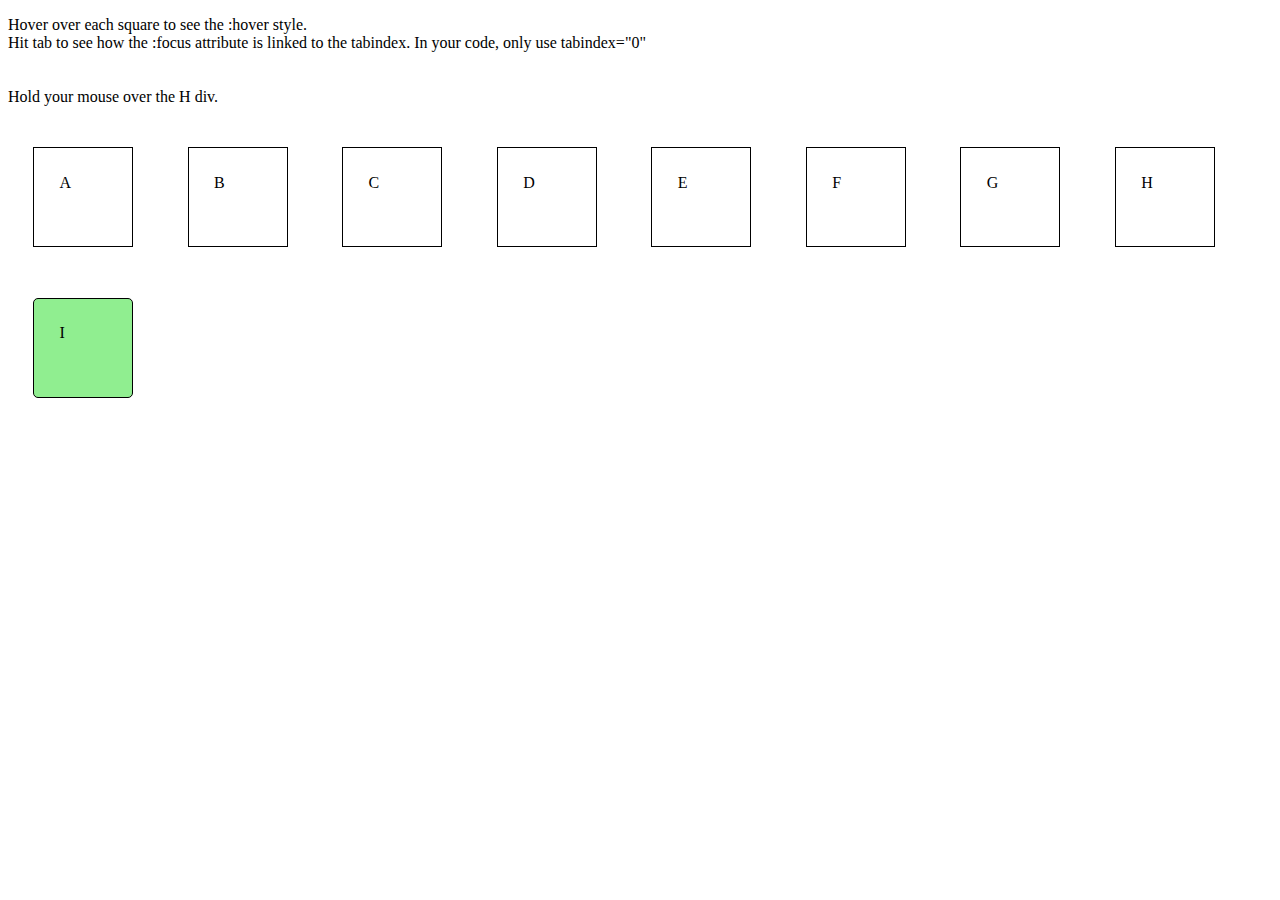
<file: CodeTogether-03-04/index.html>
<!DOCTYPE html>
<html lang="en">
  <head>
    <meta charset="UTF-8" />
    <title>Lets Position</title>
    <!-- <link rel="stylesheet" type="text/css" href="css/animateNotMine.css" /> -->
    <link rel="stylesheet" type="text/css" href="css/animate.css" />
  </head>
  <body>
    <p>
      Hover over each square to see the :hover style.<br />
      Hit tab to see how the :focus attribute is linked to the tabindex. In your
      code, only use tabindex="0"<br />
      <br /><br />Hold your mouse over the H div.
    </p>

    <div tabindex="1">A</div>
    <div tabindex="3">B</div>
    <div tabindex="2">C</div>
    <div tabindex="4">D</div>
    <div tabindex="6">E</div>
    <div tabindex="5">F</div>
    <div tabindex="7">G</div>
    <div tabindex="8">H</div>
    <div tabindex="9" class="animate">I</div>
  </body>
</html>
</file>
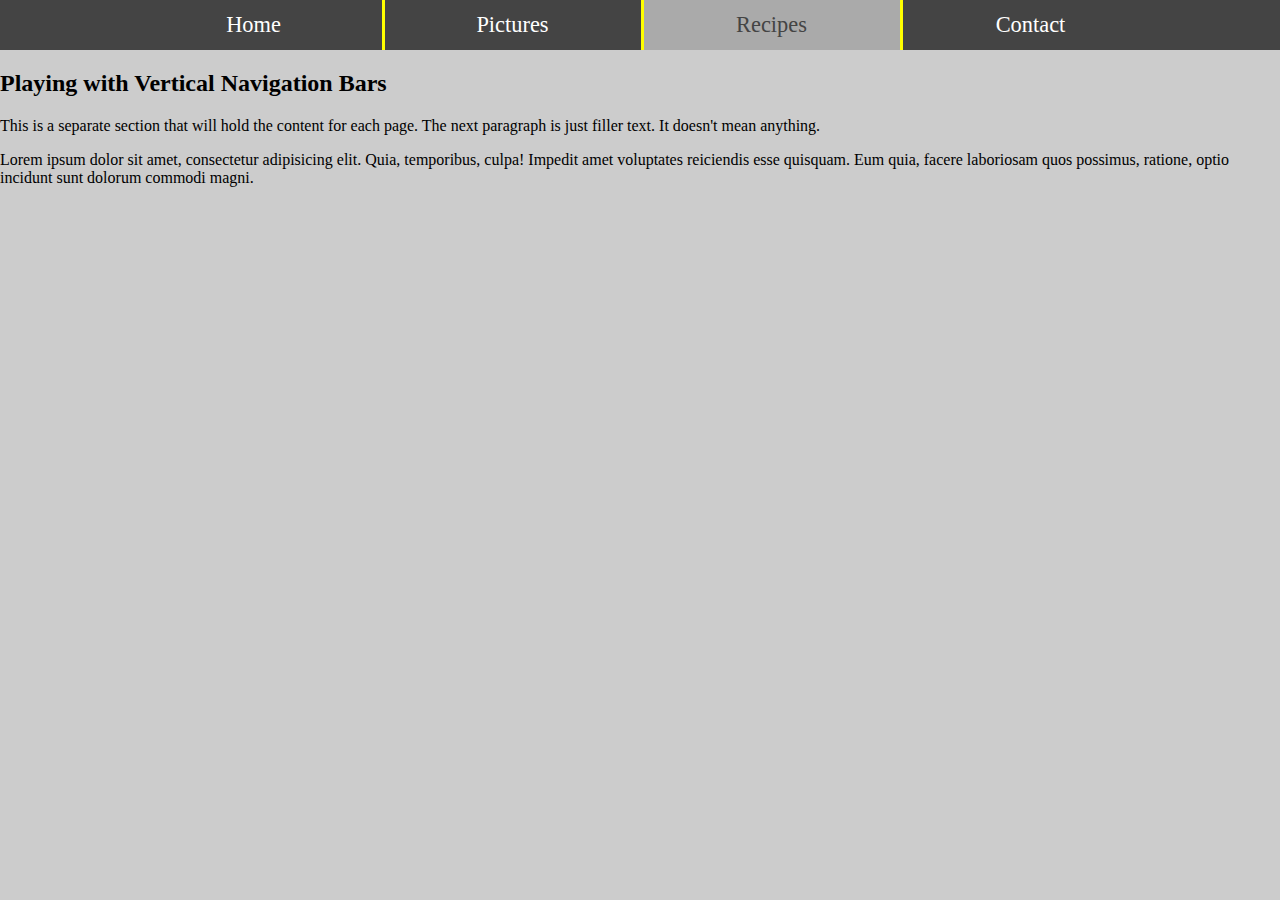
<file: Samples/Dropdown-Navigation/index.html>
<!DOCTYPE html>
<html lang="en">
  <head>
    <meta charset="UTF-8" />
    <title>Styled Navigation</title>
    <link rel="stylesheet" href="css/styleNotMine.css" />
  </head>
  <body>
    <nav>
      <ul>
        <li><a href="#">Home</a></li>
        <li>
          <a href="#">Pictures</a>
          <ul>
            <li><a href="#">2015</a></li>
            <li><a href="#">2014</a></li>
            <li><a href="#">2013</a></li>
          </ul>
        </li>
        <li>
          <a href="#" class="active">Recipes</a>
          <ul>
            <li><a href="#">Appetizers</a></li>
            <li><a href="#">Main</a></li>
            <li><a href="#">Desserts</a></li>
          </ul>
        </li>
        <li><a href="#">Contact</a></li>
      </ul>
    </nav>
    <section>
      <h2>Playing with Vertical Navigation Bars</h2>
      <p>
        This is a separate section that will hold the content for each page. The
        next paragraph is just filler text. It doesn't mean anything.
      </p>
      <p>
        Lorem ipsum dolor sit amet, consectetur adipisicing elit. Quia,
        temporibus, culpa! Impedit amet voluptates reiciendis esse quisquam. Eum
        quia, facere laboriosam quos possimus, ratione, optio incidunt sunt
        dolorum commodi magni.
      </p>
    </section>
  </body>
</html>
</file>
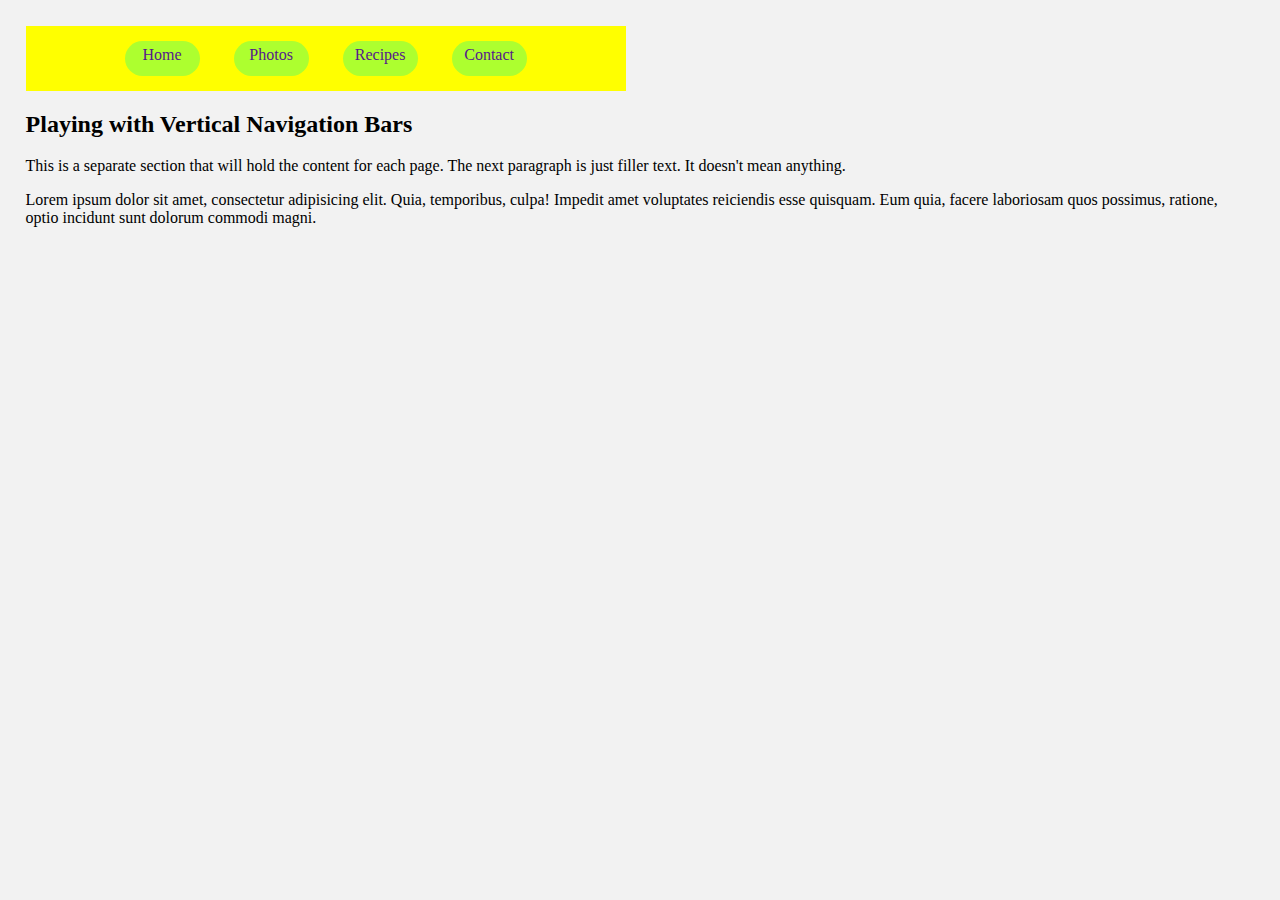
<file: Samples/Horizontal-Navigation/index.html>
<!DOCTYPE html>
<html lang="en">
  <head>
    <meta charset="UTF-8" />
    <title>Styled Navigation</title>
    <link rel="stylesheet" href="css/style.css" />
    <!-- <link rel="stylesheet" href="css/styleNotMine.css" /> -->
  </head>
  <body>
    <nav>
      <a href="">Home</a>
      <a href="" class="current">Photos</a>
      <a href="">Recipes</a>
      <a href="">Contact</a>
    </nav>
    <section>
      <h2>Playing with Vertical Navigation Bars</h2>

      <p>
        This is a separate section that will hold the content for each page. The
        next paragraph is just filler text. It doesn't mean anything.
      </p>

      <p>
        Lorem ipsum dolor sit amet, consectetur adipisicing elit. Quia,
        temporibus, culpa! Impedit amet voluptates reiciendis esse quisquam. Eum
        quia, facere laboriosam quos possimus, ratione, optio incidunt sunt
        dolorum commodi magni.
      </p>
    </section>
  </body>
</html>
</file>
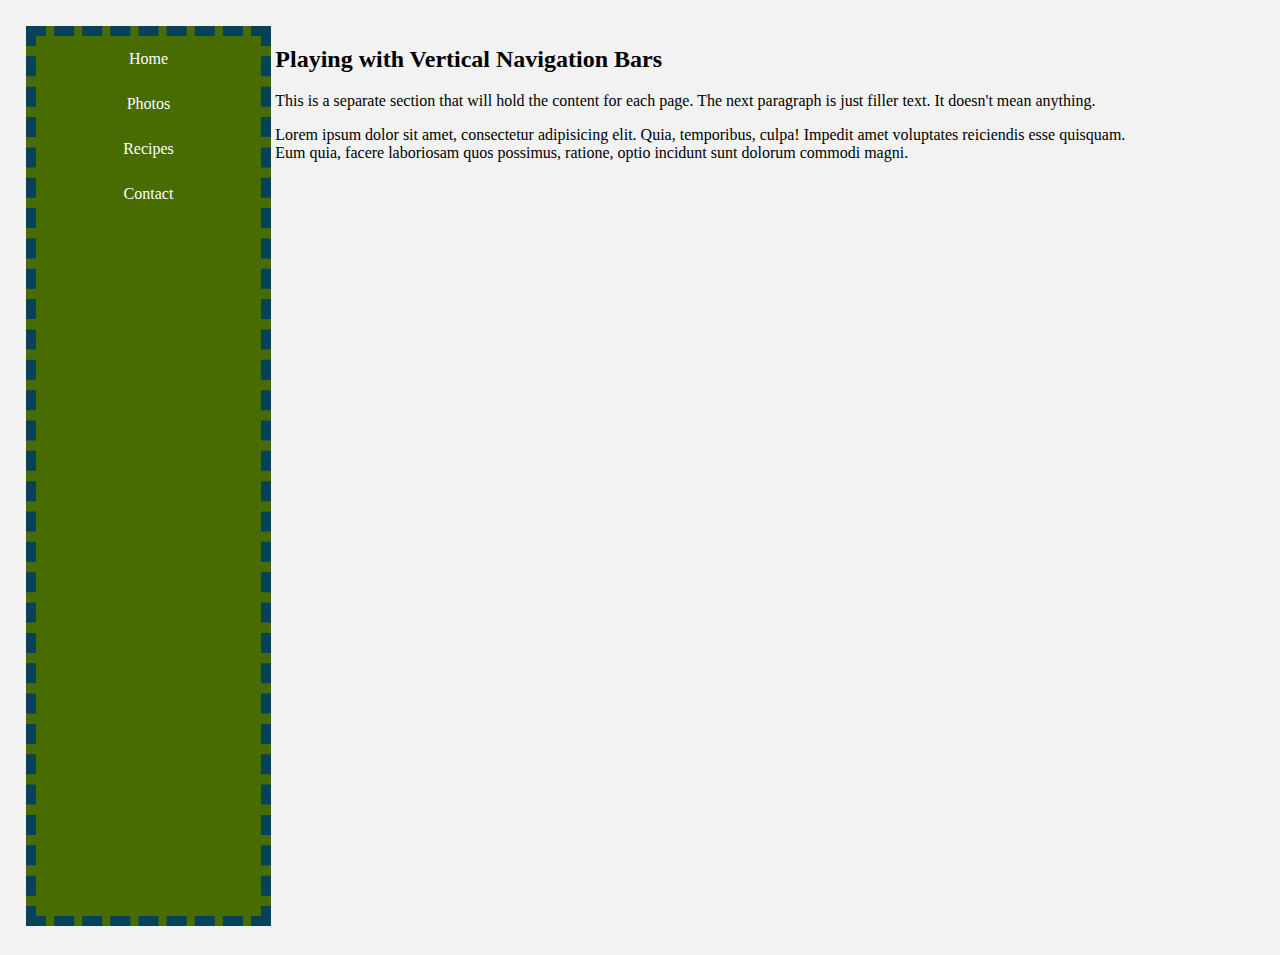
<file: Samples/Vertical-Navigation/index.html>
<!DOCTYPE html>
<html lang="en">
  <head>
    <meta charset="UTF-8" />
    <title>Styled Navigation</title>
    <link rel="stylesheet" href="css/style.css" />
    <!-- <link rel="stylesheet" href="css/styleNotMine.css" /> -->
  </head>
  <body>
    <nav>
      <a href="">Home</a>
      <a href="">Photos</a>
      <a href="">Recipes</a>
      <a href="">Contact</a>
    </nav>
    <section>
      <h2>Playing with Vertical Navigation Bars</h2>

      <p>
        This is a separate section that will hold the content for each page. The
        next paragraph is just filler text. It doesn't mean anything.
      </p>

      <p>
        Lorem ipsum dolor sit amet, consectetur adipisicing elit. Quia,
        temporibus, culpa! Impedit amet voluptates reiciendis esse quisquam. Eum
        quia, facere laboriosam quos possimus, ratione, optio incidunt sunt
        dolorum commodi magni.
      </p>
    </section>
  </body>
</html>
</file>
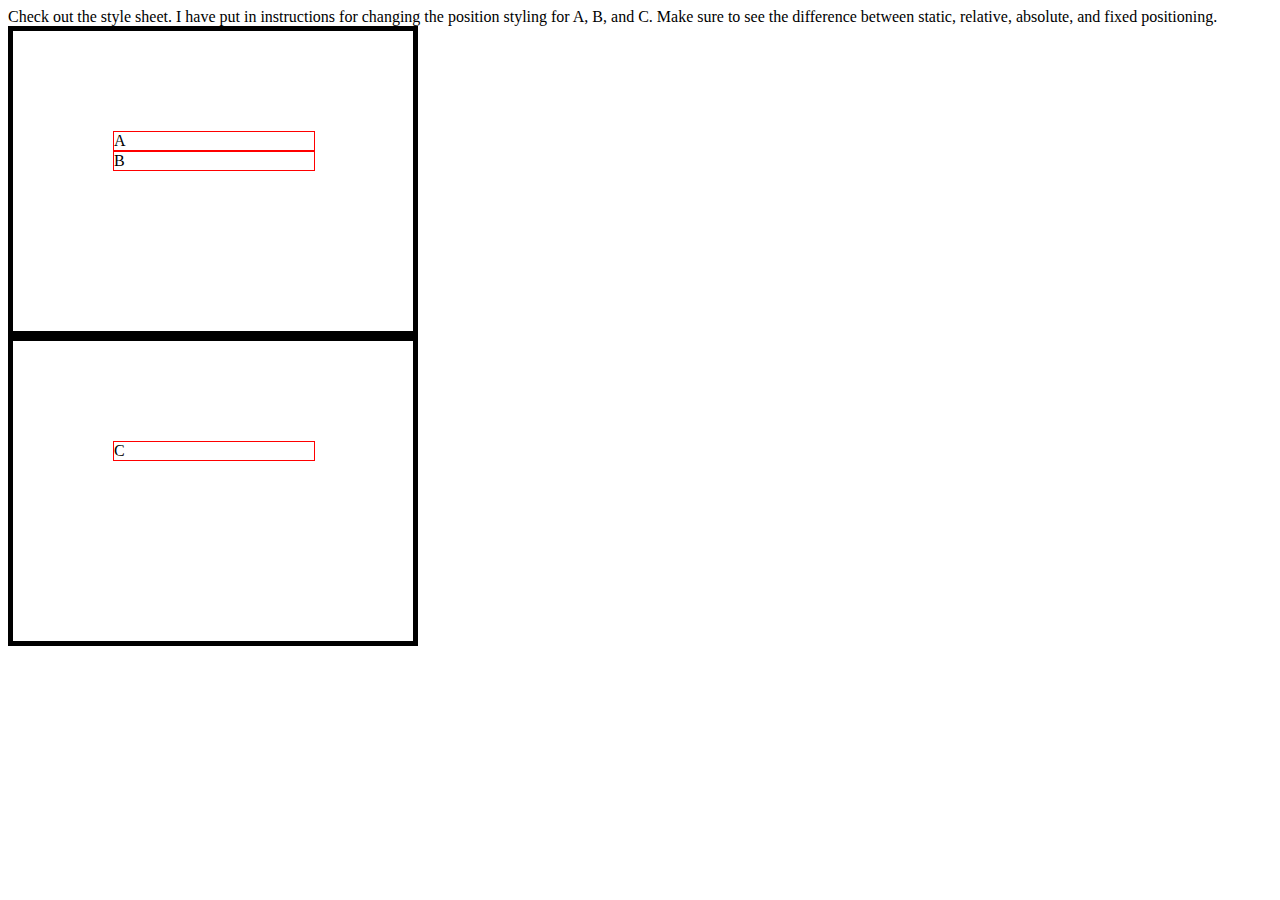
<file: Samples/Positioning/positioning.html>
<!DOCTYPE html>
<html lang="en">
  <head>
    <meta charset="UTF-8" />
    <title>Positioning Example</title>
    <link rel="stylesheet" href="css/positioning.css" />
  </head>
  <body>
    Check out the style sheet. I have put in instructions for changing the
    position styling for A, B, and C. Make sure to see the difference between
    static, relative, absolute, and fixed positioning.
    <div>
      <p>A</p>
      <p>B</p>
    </div>

    <div>
      <p>C</p>
    </div>
  </body>
</html>
</file>
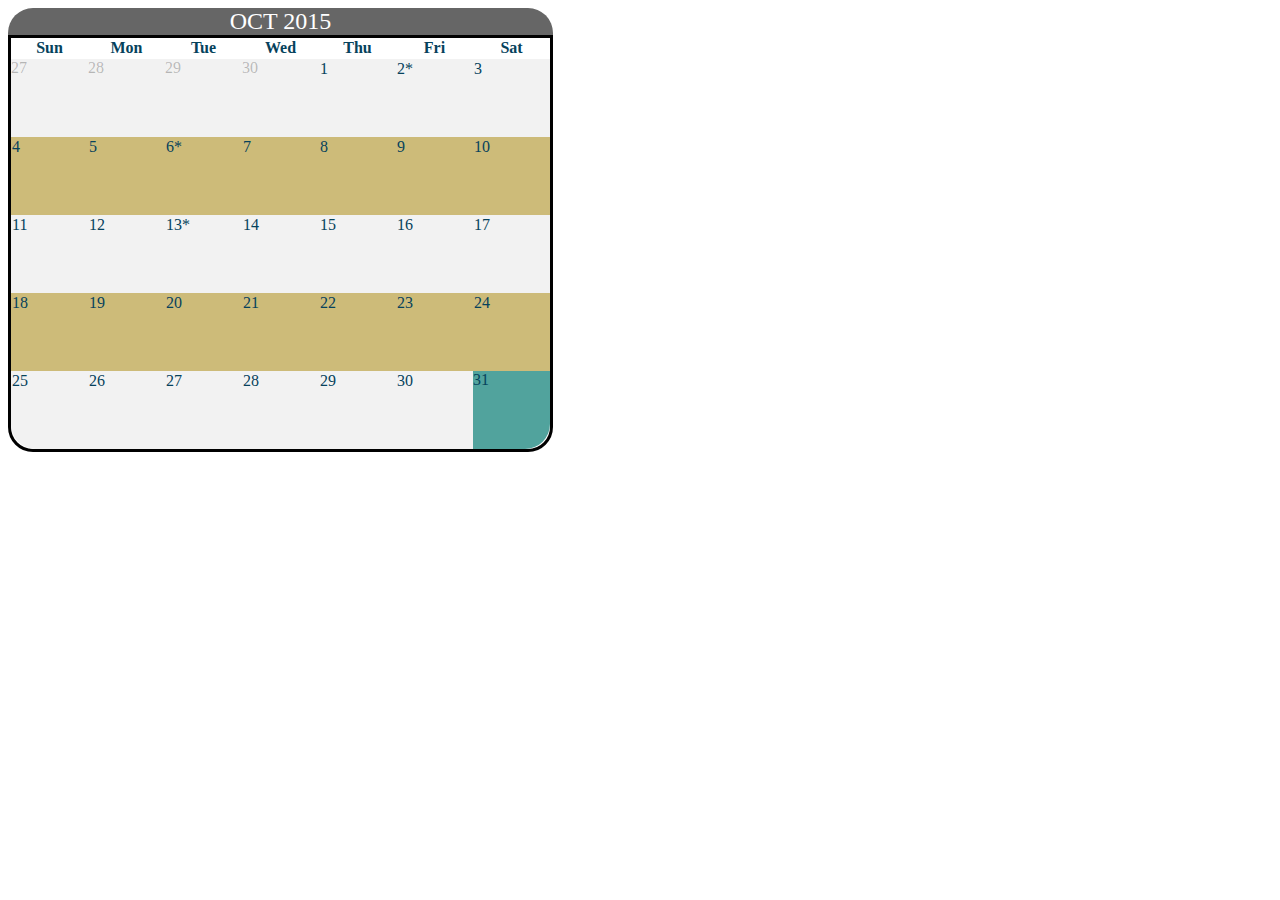
<file: Samples/Table-Example/calendar.html>
<!DOCTYPE html>
<html lang="en">
  <head>
    <meta charset="UTF-8" />
    <title>Calendar Table</title>
    <link rel="stylesheet" href="css/calStyle.css" />
  </head>
  <body>
    <table class="cal">
      <caption>
        Oct 2015
      </caption>
      <thead>
        <tr>
          <th>Sun</th>
          <th>Mon</th>
          <th>Tue</th>
          <th>Wed</th>
          <th>Thu</th>
          <th>Fri</th>
          <th>Sat</th>
        </tr>
      </thead>
      <tbody>
        <tr>
          <td class="old">27</td>
          <td class="old">28</td>
          <td class="old">29</td>
          <td class="old">30</td>
          <td>1</td>
          <td>2*<span>Lunch with Mom</span></td>
          <td>3</td>
        </tr>
        <tr>
          <td>4</td>
          <td>5</td>
          <td>6*<span>Meet With Dean</span></td>
          <td>7</td>
          <td>8</td>
          <td>9</td>
          <td>10</td>
        </tr>
        <tr>
          <td>11</td>
          <td>12</td>
          <td>13*<span>Library Helper!</span></td>
          <td>14</td>
          <td>15</td>
          <td>16</td>
          <td>17</td>
        </tr>
        <tr>
          <td>18</td>
          <td>19</td>
          <td>20</td>
          <td>21</td>
          <td>22</td>
          <td>23</td>
          <td>24</td>
        </tr>
        <tr>
          <td>25</td>
          <td>26</td>
          <td>27</td>
          <td>28</td>
          <td>29</td>
          <td>30</td>
          <td class="holiday">
            31<span
              >BOO!<br />
              Halloween</span
            >
          </td>
        </tr>
      </tbody>
    </table>
  </body>
</html>
</file>
<file: Samples/Dropdown-Navigation/css/styleNotMine.css>
/*http://css-snippets.com/drop-down-navigation */
body {
  margin: 0;
  padding: 0;
  background: #ccc;
}

nav ul {
  list-style: none;
  background-color: #444;
  text-align: center;
  padding: 0;
  margin: 0;
}

nav li {
  width: 20%;
  border-right: 3px solid yellow;
  height: 50px;
  line-height: 50px;
  font-size: 140%;
  display: inline-block;
  margin-right: -4px;
}

nav li:last-child {
  border-right: none;
}

nav li li {
  border-right: none;
}

nav a {
  text-decoration: none;
  color: #fff;
  display: block;
  padding-left: 15px;
  transition: 0.5s background-color;
}

nav a:hover {
  background-color: #005f5f;
}

nav a.active {
  background-color: #aaa;
  color: #444;
  cursor: default;
}

/* Sub Menus */
nav li li {
  font-size: 0.8em;
}

nav > ul > li {
  text-align: center;
}

nav > ul > li > a {
  padding-left: 0;
}

/* Sub Menus */
nav li ul {
  position: absolute;
  display: none;
  width: inherit;
}

nav li:hover ul {
  display: block;
}

nav li ul li {
  display: block;
}
</file>
<file: Samples/Horizontal-Navigation/css/style.css>
body {
  background-color: #f2f2f2;
  margin: 1%;
  padding: 1%;
}

.current {
  /* background-color: #800000; */
}

nav {
  width: 600px;
  background: yellow;
  /* margin: 0 auto; */
  text-align: center;
}

nav a {
  box-sizing: border-box;
  display: inline-block;
  text-decoration: none;
  width: 75px;
  height: 35px;
  margin: 15px;
  padding: 5px;
  background-color: greenyellow;
  border-radius: 25px;
}

nav a:hover {
  color: #f2f2f2;
  background-color: wheat;
  border-radius: 0;
}
</file>
<file: Samples/Horizontal-Navigation/css/styleNotMine.css>
body {
  background-color: #f2f2f2;
  margin: 1%;
  padding: 1%;
}

nav {
  box-sizing: border-box;
  border: 1px solid #06425c;
  color: #06425c;
  background-color: #ffffff;
  overflow: auto;
  padding-left: 20px;
}

nav a {
  box-sizing: border-box;
  display: inline-block;
  height: 60px;
  color: #ffffff;
  background-color: #486b02;
  text-decoration: none;
  margin: 1% 5% 1% 0;
  padding: 1% 5%;
  border-radius: 25px;
}
.current {
  background-color: #800000;
}

nav a:hover {
  color: #000000;
  border-radius: 0;
}
</file>
<file: Samples/Vertical-Navigation/css/style.css>
body {
  background-color: #f2f2f2;
  margin: 1%;
  padding: 1%;
}

nav {
  box-sizing: border-box;
  border: 10px dashed #06425c;
  color: #06425c;
  background-color: #486b02;
  display: inline-block;
  width: 20%;
  /* min-width: 125px; */
  /* margin-right: 15px; */
  height: 100vh;
  overflow: auto;
}

nav a {
  box-sizing: border-box;
  display: block;
  line-height: 45px;
  /* height: 45px; */
  color: #ffffff;
  background-color: #486b02;
  text-decoration: none;
  /* background: no-repeat right top; */
  /* padding-left: 50px; */
  margin: 0 auto;
  text-align: center;
}

section {
  display: inline-block;
  width: 70%;
  height: 100vh;
  overflow: auto;
}
</file>
<file: Samples/Vertical-Navigation/css/styleNotMine.css>
body {
  background-color: #f2f2f2;
  margin: 1%;
  padding: 1%;
}

nav {
  box-sizing: border-box;
  border: 1px solid #06425c;
  color: #06425c;
  background-color: #486b02;
  display: inline-block;
  width: 20%;
  min-width: 125px;
  margin-right: 15px;
  height: 100vh;
  overflow: auto;
}

nav a {
  display: block;
  line-height: 45px;
  height: 45px;
  color: #ffffff;
  background-color: #486b02;
  text-decoration: none;
  background-color: #486b02;
  background: url("../imgs/arrow.png") no-repeat;
  padding-left: 50px;
  margin: 10px 0 10px 5px;
}

section {
  display: inline-block;
  width: 70%;
  height: 100vh;
  overflow: auto;
}
</file>
<file: Samples/Positioning/css/positioning.css>
/*Make sure to scroll down!*/
div {
  position: relative;
  border: 5px solid black;
  height: 300px;
  width: 400px;
}
p {
  border: 1px solid red;
  width: 50%;
  position: relative;
  top: 100px;
  left: 100px;

  /*The code below removes default browser styling.*/
  -webkit-margin-before: 0;
  -webkit-margin-after: 0;
  -webkit-margin-start: 0;
  -webkit-margin-end: 0;
}

/*TEST ME!!
	1) Open this page and look at it.  The 	
		paragraphs are all in their default
		location.  The top/left values are 
		ignored.
	2) Using Inspect Element, uncomment the
		next line so the position is relative.
		Each of the paragraphs have moved from 
		their ORIGINAL position
	3) Change the position to absolute.  Now they
		are placed 100 right 100 down from their PARENT
	4) Change the position to fixed.  Now they 	
		are placed 100 down and 100 right from the BROWSER*/
</file>
<file: Samples/Table-Example/css/calStyle.css>
/*Set the table color, border, and spacing...*/
.cal {
  color: #06425c;
  border-spacing: 0;
  border: 3px solid black;
  -webkit-border-radius: 25px 25px 0 0;
  border-radius: 0 0 25px 25px;
}
/*Alternate colors between even and odd weeks*/
tr:nth-child(odd) {
  background: #f2f2f2;
}
tr:nth-child(even) {
  background: #cdbb79;
}

/*To curve the bottom, we need to curve the
row and the element.  And each element needs to 
curve a different corner.*/
tr:last-child {
  -webkit-border-radius: 25px 25px 0 0;
  border-radius: 0 0 25px 25px;
}
tr:last-child > td:first-child {
  -webkit-border-radius: 0 0 0 25px;
  border-radius: 0 0 0 25px;
}

tr:last-child > td:last-child {
  -webkit-border-radius: 0 0 25px 0;
  border-radius: 0 0 25px 0;
}

/*Format the caption
Use border-radius for just some corners*/
.cal caption {
  text-transform: uppercase;
  background-color: #666666;
  color: #ffffff;
  font-size: 150%;
  -webkit-border-radius: 25px 25px 0 0;
  border-radius: 25px 25px 0 0;
}

/*Format common heading and element attributes*/
.cal th,
.cal td {
  margin: 2px;
  padding-bottom: 2px;
}

/*Format the table headings*/
th {
  text-align: center;
  background: #ffffff;
}

/*Set the size and alignment for elements*/
.cal td {
  width: 75px;
  height: 75px;
  vertical-align: top;
}

/*Format any holidays*/
.holiday {
  margin: 0;
  padding: 0;
  background-color: #51a39d;
}

/*Use a background image*/
.old {
  padding: 0;
  margin: 0;
  background-color: #51a39d;
  color: rgba(0, 0, 0, 0.25);
  background: url("https://s3-us-west-2.amazonaws.com/s.cdpn.io/389177/holiday.png")
    no-repeat;
  border-spacing: 0;

  /*This is the code used in the example*/
  /* background: url("../imgs/holiday.png") no-repeat; */
}

/*By default, hide the appointments*/
span {
  display: block;
  text-align: center;
  color: #800000;
  visibility: hidden;
}

/*Show the appointments when the date is clicked on*/
td:hover > span {
  visibility: visible;
}
</file>
<file: CodeTogether-03-04/css/animateNotMine.css>
div {
  box-sizing: border-box;
  border: 1px solid #000000;
  width: 100px;
  height: 100px;
  margin: 2%;
  padding: 2%;
  display: inline-block;
  /* 	transition: 2s ease; */
}

div:hover {
  width: 200px;
  background-color: #800040;
}
div:focus {
  background-color: #ffff00;
}

.animate {
  background: #92b901;
  -webkit-transition: -webkit-transform 1s, opacity 1s, background 1s, width 1s,
    height 1s, font-size 1s;
  -webkit-border-radius: 5px;
  /* 	-o-transition-property:width,height,-o-transform,background,font-size,opacity;
	-o-transition-duration:1s,1s,1s,1s,1s,1s;
	-moz-transition-property:width,height,-o-transform,background,font-size,opacity;
	-moz-transition-duration:1s,1s,1s,1s,1s,1s;
/* 	transition-property:width,height,transform,background,font-size,opacity; */
  /*transition-duration:1s,1s,1s,1s,1s,1s; */
  opacity: 0.4;
}

.animate:hover {
  -moz-transform: rotate(360deg);
  -webkit-transform: rotate(360deg);
  -o-transform: rotate(360deg);
  transform: rotate(180deg);
  opacity: 1;
  background: #1ec7e6;
  width: 110px;
  height: 67px;
}
</file>
